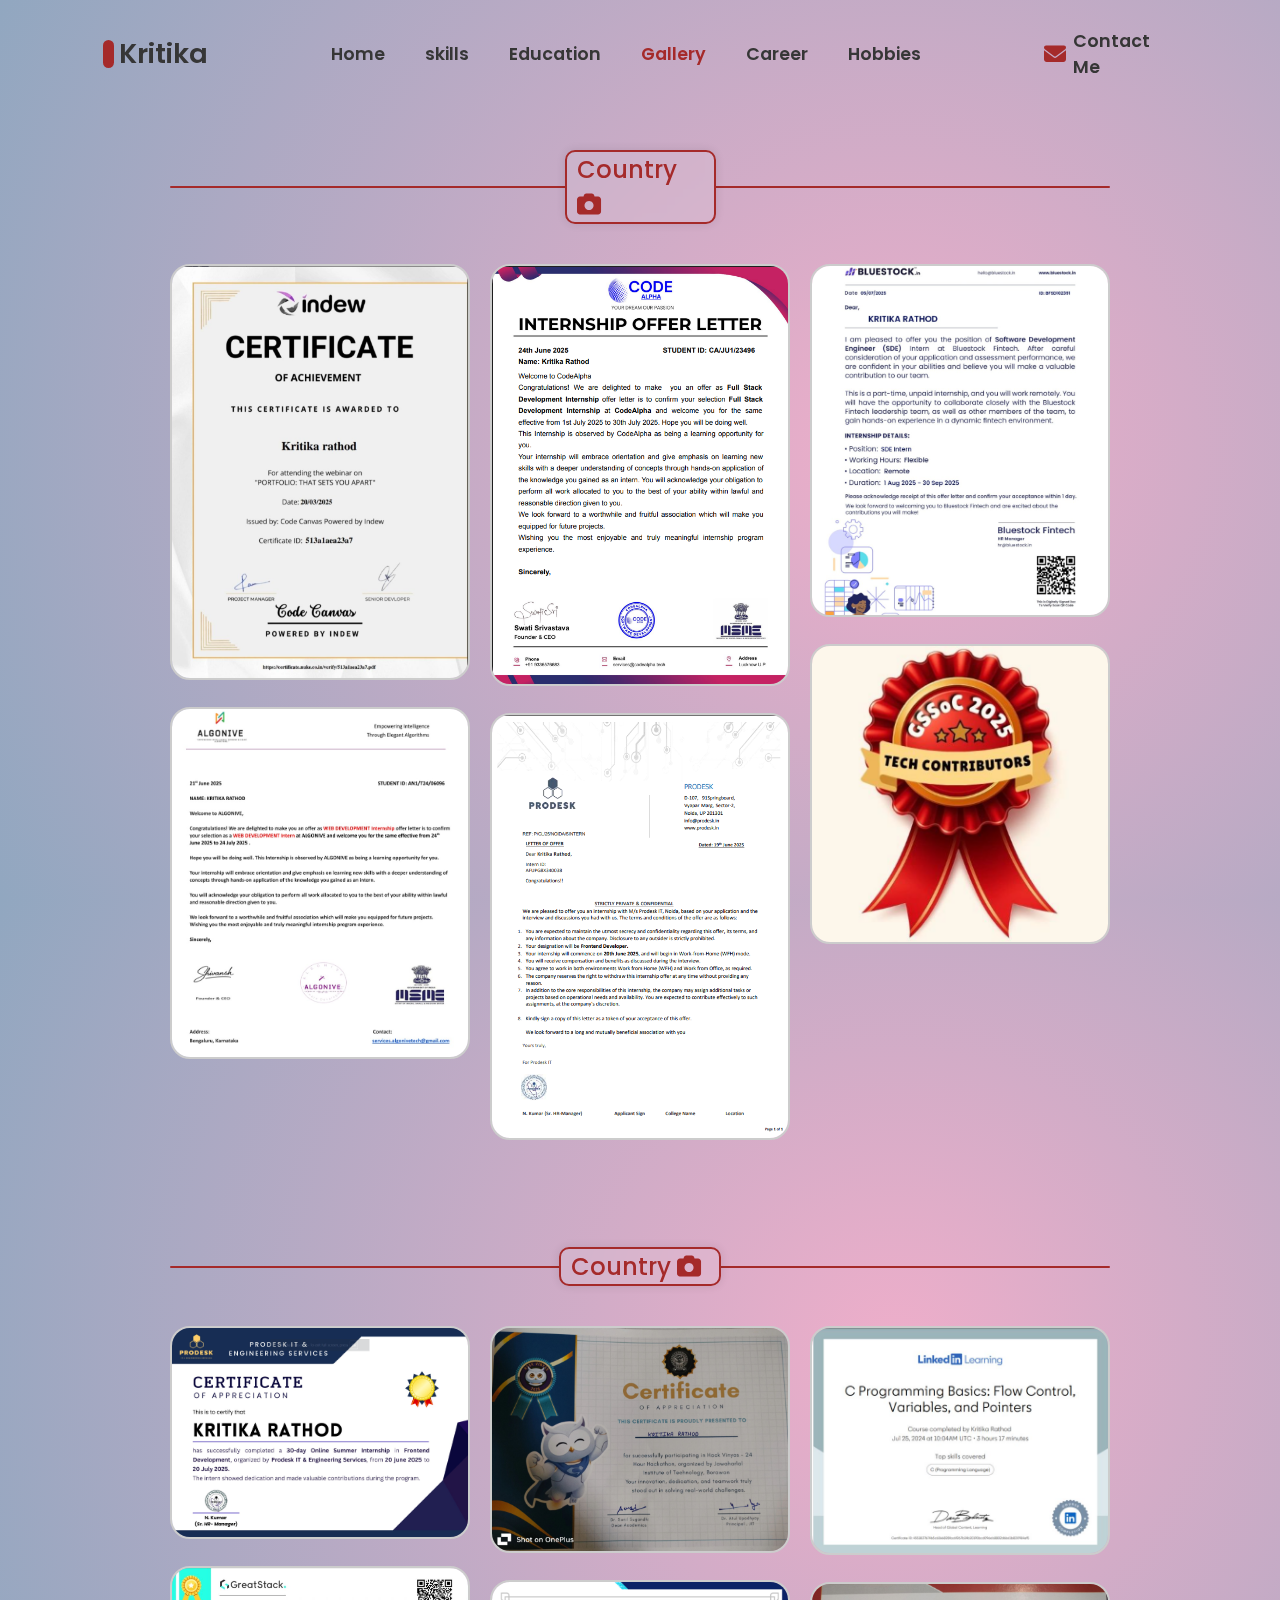
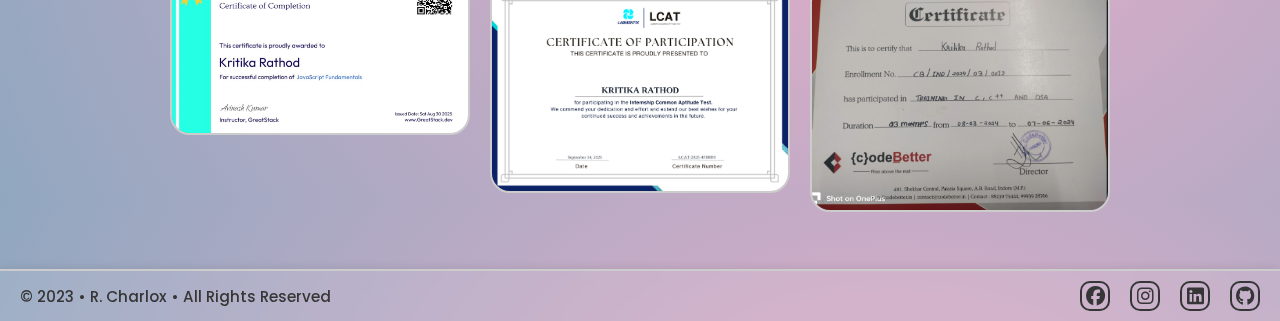
<file: Portfolio-Website-master/SRC/pages/gallery.html>
<!DOCTYPE html>
<html>

<head>
    <meta charset="utf-8">
    <meta name="viewport" content="width=device-width, initial-scale=1">
    <title>Gallery</title>
    <link rel="stylesheet" type="text/css" href="../style/style.css">
    <link rel="icon" href="/Assets/favicons/favicon.png" type="image/png" sizes="32x32">

    <link rel="stylesheet" href="https://cdnjs.cloudflare.com/ajax/libs/font-awesome/6.2.0/css/all.min.css">
    <link rel="stylesheet" href="https://unpkg.com/boxicons@latest/css/boxicons.min.css">
</head>

<body>


    <header class="header" id="header">
        <a href="../../index.html" class="logo"><span class="main-icon"></span><span>Kritika</span></a>

        <div class="navbar">
            <a href="../../index.html">Home</a>
            <a href="./skills.html">skills</a>
            <a href="./education.html">Education</a>
            <a href="./gallery.html" class="active">Gallery</a>
            <a href="./career.html">Career</a>
            <a href="./hobbies.html">Hobbies</a>
          
        </div>

        <div class="main">
            <a href="contact.html" class="user main-items"><i class="fas fa-envelope cm-icon"></i>Contact Me</a>
            <div class="main-items menu-icon-container" id="menu-icon-js">
                <div class="bx bx-menu" id="menu-icon"></div>
            </div>
        </div>
    </header>

    <div class="page">
    <main class="gallery-main">
        <div class="gallery-section">
            <div class="column nepal">
                <div class="header">
                    <div class="header-line"></div>
                    <div class="text">Country <i class="fa-solid fa-camera"></i></div>
                    <div class="header-line right"></div>
                </div>
                <div class="images">
                    <div class="first image-column">
                          <a href="../../Assets/gallery/Australia/3.png" data-lightbox="australia" data-title="Australia Image 3">
        <img src="../../Assets/gallery/Australia/3.png" alt="">
    </a>
   <a href="../../Assets/gallery/Australia/4.png" data-lightbox="australia" data-title="Australia Image 3">
        <img src="../../Assets/gallery/Australia/4.png" alt="">
    </a>
                    </div>
                    <div class="second image-column">
   <a href="../../Assets/gallery/Australia/5.png" data-lightbox="australia" data-title="Australia Image 3">
        <img src="../../Assets/gallery/Australia/5.png" alt="">
    </a>
       <a href="../../Assets/gallery/Australia/6.png" data-lightbox="australia" data-title="Australia Image 3">
        <img src="../../Assets/gallery/Australia/6.png" alt="">
    </a>
                    </div>
                    <div class="third image-column">
                         <a href="../../Assets/gallery/Australia/7.png" data-lightbox="australia" data-title="Australia Image 3">
        <img src="../../Assets/gallery/Australia/7.png" alt="">
    </a>
       <a href="../../Assets/gallery/Australia/8.png" data-lightbox="australia" data-title="Australia Image 3">
        <img src="../../Assets/gallery/Australia/8.png" alt="">
    </a>
                    </div>
                </div>
            </div>
            <div class="column australia">
                <div class="header">
                    <div class="header-line"></div>
                    <div class="text">Country <i class="fa-solid fa-camera"></i></div>
                    <div class="header-line right"></div>
                </div>
                <div class="images">
                    <div class="first image-column">
                         <a href="../../Assets/gallery/Australia/9.png" data-lightbox="australia" data-title="Australia Image 3">
        <img src="../../Assets/gallery/Australia/9.png" alt="">
    </a>
                         <a href="../../Assets/gallery/Australia/10.png" data-lightbox="australia" data-title="Australia Image 3">
        <img src="../../Assets/gallery/Australia/10.png" alt="">
    </a>
                    </div>
                    <div class="second image-column">
                          <a href="../../Assets/gallery/Australia/11.png" data-lightbox="australia" data-title="Australia Image 3">
        <img src="../../Assets/gallery/Australia/11.png" alt="">
    </a>
                          <a href="../../Assets/gallery/Australia/12.png" data-lightbox="australia" data-title="Australia Image 3">
        <img src="../../Assets/gallery/Australia/12.png" alt="">
    </a>
                    </div>
                    <div class="third image-column">
             <a href="../../Assets/gallery/Australia/one.png" data-lightbox="australia" data-title="Australia Image 3">
        <img src="../../Assets/gallery/Australia/one.png" alt="">
    </a>
              <a href="../../Assets/gallery/Australia/two.png" data-lightbox="australia" data-title="Australia Image 3">
        <img src="../../Assets/gallery/Australia/two.png" alt="">
    </a>
                    </div>
                </div>
            </div>
        </div>
    </main>
    <footer class="footer">
        <div class="left">
            &copy; 2023 • R. Charlox • All Rights Reserved
        </div>
         <div class="right">
                <div class="social"><a href="https://www.facebook.com/Kritika Rathod" target="_blank"><i
                            class="fa-brands fa-facebook"></i></a></div>
                <div class="social"><a href="https://www.instagram.com/sheis_kriti05" target="_blank"><i class="fa-brands fa-instagram"></i></a></div>
                <div class="social"><a href="https://www.linkedin.com/in/kritika-rathod-31561b28b?utm_source=share&utm_campaign=share_via&utm_content=profile&utm_medium=a" target="_blank"><i class="fa-brands fa-linkedin"></i></a></div>
                <div class="social"><a href="https://github.com/KritikaRathod" target="_blank"><i class="fa-brands fa-github"></i></a></div>
            </div>
    </footer>
</div>

    <div class="nav-touch-close" id="nav-tc-js"></div>

    <script type="text/javascript" src="../script/script.js"></script>

</body>

</html>
</file>
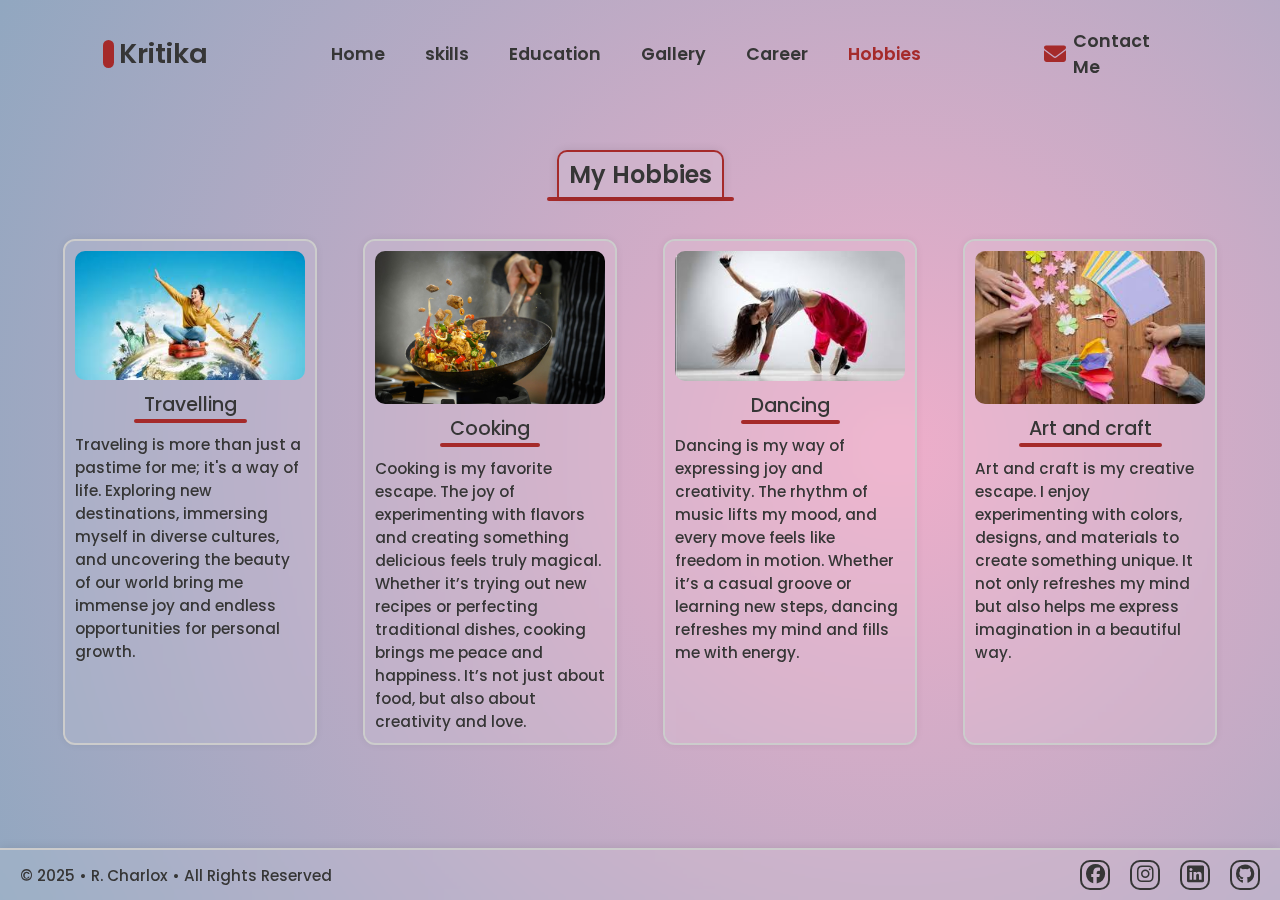
<file: Portfolio-Website-master/SRC/pages/hobbies.html>
<!DOCTYPE html>
<html>

<head>
    <meta charset="utf-8">
    <meta name="viewport" content="width=device-width, initial-scale=1">
    <title>Hobbies</title>
    <link rel="stylesheet" type="text/css" href="../style/style.css">
    <link rel="icon" href="/Assets/favicons/favicon.png" type="image/png" sizes="32x32">

    <link rel="stylesheet" href="https://cdnjs.cloudflare.com/ajax/libs/font-awesome/6.2.0/css/all.min.css">
    <link rel="stylesheet" href="https://unpkg.com/boxicons@latest/css/boxicons.min.css">
</head>

<body>


    <header class="header" id="header">
        <a href="../../index.html" class="logo"><span class="main-icon"></span><span>Kritika</span></a>

        <div class="navbar">
            <a href="../../index.html">Home</a>
            <a href="./skills.html">skills</a>
            <a href="./education.html">Education</a>
            <a href="./gallery.html">Gallery</a>
            <a href="./career.html">Career</a>
            <a href="./hobbies.html" class="active">Hobbies</a>
         
        </div>

        <div class="main">
            <a href="contact.html" class="user main-items"><i class="fas fa-envelope cm-icon"></i>Contact Me</a>
            <div class="main-items menu-icon-container" id="menu-icon-js">
                <div class="bx bx-menu" id="menu-icon"></div>
            </div>
        </div>
    </header>

    <div class="page">
    <main class="hobbies-main">
        <div class="hobbies-section">
            <div class="hobbies-header">
                <div class="header-text">My Hobbies</div>
                <div class="header-line"></div>
            </div>
            <div class="section">
                <div class="row first">
                    <div class="hobbies 1">
                        <div class="image">
                            <img src="../../Assets/hobbies/13.jpg" alt="">
                        </div>
                        <div class="header">
                            <div class="header-text">Travelling</div>
                            <div class="header-line"></div>
                        </div>
                        <div class="text">
                            Traveling is more than just a pastime for me; it's a way of life. Exploring new
                            destinations,
                            immersing myself in diverse cultures, and uncovering the beauty of our world bring me
                            immense
                            joy
                            and endless opportunities for personal growth.
                        </div>
                    </div>
                    <div class="hobbies 2">
                        <div class="image">
                            <img src="../../Assets/hobbies/14.jpg" alt="">
                        </div>
                        <div class="header">
                            <div class="header-text">Cooking</div>
                            <div class="header-line"></div>
                        </div>
                        <div class="text">
                           Cooking is my favorite escape. The joy of experimenting with flavors and creating something delicious feels truly magical. Whether it’s trying out new recipes or perfecting traditional dishes, cooking brings me peace and happiness. It’s not just about food, but also about creativity and love.
                        </div>
                    </div>
                </div>
                <div class="row second">
                    <div class="hobbies 3">
                        <div class="image">
                            <img src="../../Assets/hobbies/15.jpg" alt="">
                        </div>
                        <div class="header">
                            <div class="header-text">Dancing</div>
                            <div class="header-line"></div>
                        </div>
                        <div class="text">
                           Dancing is my way of expressing joy and creativity. The rhythm of music lifts my mood, and every move feels like freedom in motion. Whether it’s a casual groove or learning new steps, dancing refreshes my mind and fills me with energy.
                        </div>
                    </div>
                    <div class="hobbies 4">
                        <div class="image">
                            <img src="../../Assets/hobbies/16.jpg" alt="">
                        </div>
                        <div class="header">
                            <div class="header-text"> Art and craft</div>
                            <div class="header-line"></div>
                        </div>
                        <div class="text">
                            Art and craft is my creative escape. I enjoy experimenting with colors, designs, and materials to create something unique. It not only refreshes my mind but also helps me express imagination in a beautiful way.
                        </div>
                    </div>
                </div>
            </div>
        </div>
    </main>
    <footer class="footer">
        <div class="left">
            &copy; 2025 • R. Charlox • All Rights Reserved
        </div>
                   <div class="right">
                <div class="social"><a href="https://www.facebook.com/Kritika Rathod" target="_blank"><i
                            class="fa-brands fa-facebook"></i></a></div>
                <div class="social"><a href="https://www.instagram.com/sheis_kriti05" target="_blank"><i class="fa-brands fa-instagram"></i></a></div>
                <div class="social"><a href="https://www.linkedin.com/in/kritika-rathod-31561b28b?utm_source=share&utm_campaign=share_via&utm_content=profile&utm_medium=a" target="_blank"><i class="fa-brands fa-linkedin"></i></a></div>
                <div class="social"><a href="https://github.com/KritikaRathod" target="_blank"><i class="fa-brands fa-github"></i></a></div>
            </div>
    </footer>
</div>





    <div class="nav-touch-close" id="nav-tc-js"></div>

    <script type="text/javascript" src="../script/script.js"></script>

</body>

</html>
</file>
<file: Portfolio-Website-master/SRC/style/style.css>
@import url('https://fonts.googleapis.com/css2?family=Poppins:wght@300;400;500;600;700&display=swap');

* {
	padding: 0;
	margin: 0;
	box-sizing: border-box;
	font-family: 'Poppins', sans-serif;
	text-decoration: none;
	list-style: none;
}

img {
	
}

:root {
	/* --bg-color: radial-gradient(circle at 60% 50%, rgba(238,174,202,1) 0%, rgb(127, 172, 224) 100%); */
	--bg-color: radial-gradient(circle at 70% 50%, rgba(238, 174, 202, 1) 0%, rgb(145, 167, 192) 100%);
	--text-color: #363636;
	--main-color: brown;
	/* --main-color: hsl(250, 52%, 36%); */
}

body {
	min-height: 100vh;
	/* position: relative;
	top: 150px; */
	background: var(--bg-color);
	color: var(--text-color);
}

header {
	position: fixed;
	/* position: relative; */
	width: 100%;
	top: 0;
	right: 0;
	z-index: 117;
	display: flex;
	align-items: center;
	/* justify-content: space-between; */
	justify-content: space-evenly;
	background: transparent;
	/* padding: 28px 12%; */
	padding: 28px 0px;
	transition: all .50s ease;
	/* backdrop-filter: blur(4px); */
}
header.scrolled {
	backdrop-filter: blur(4px);
}
.logo {
	display: flex;
	align-items: center;
	/* margin-right: 25px; */
}

.logo .main-icon {
	width: 0.7rem;
	height: 1.7rem;
	margin-right: 5px;
	background-color: var(--main-color);
	border-radius: 50px;
}

.logo span {
	color: var(--text-color);
	font-size: 1.7rem;
	font-weight: 600;
}

.navbar {
	display: flex;
}

.navbar a {
	position: relative;
	color: var(--text-color);
	font-size: 1.1rem;
	font-weight: 600;
	padding: 5px 0;
	margin: 0px 20px;
	transition: all .50s ease;
	display: flex;
	justify-content: center;
}

.navbar a::before {
	content: "";
	position: absolute;
	top: 0;
	width: 0px;
	height: 2px;
	border-radius: 10px;
	background-color: var(--text-color);
	transition: all 0.3s ease;
	opacity: 0;
}

.navbar a:hover::before {
	width: 100%;
	opacity: 1;
}

.navbar a:hover {
	color: var(--main-color);
	transform: scale(1.1);
}

.header .navbar a.active,
.header .main a.active {
	color: var(--main-color);
}


.header .main {
	display: flex;
	align-items: center;
	/* border: 2px solid; */
	/* margin-left: 25px; */
}

.header .main a {
	width: 132.4417px;
	/* width: fit-content; */
	justify-content: right;
	color: var(--text-color);
	font-size: 1.1rem;
	font-weight: 600;
	transition: all .50s ease;
}

.header .main .user .cm-icon {
	font-size: 22px;
}

.user {
	display: flex;
	align-items: center;
}

.user i {
	color: var(--main-color);
	font-size: 28px;
	margin-right: 7px;
}

.main a:hover {
	color: var(--main-color);
}

#menu-icon {
	font-size: 35px;
	color: var(--text-color);
	cursor: pointer;
	z-index: 114;
	display: none;
}

.about {
	/* position: relative;
	top: 150px; */
	width: 100%;
	padding-top: 150px;
	/* margin-top: 150px; */
	/* height: 100vh; */
	min-width: 250px;
	display: flex;
	justify-content: center;
	align-items: center;
}

.about-content {
	max-width: 1000px;
	padding: 0px 20px;
	display: flex;
	justify-content: center;
	align-items: center;
	flex-direction: row;
}

.column.left {
	text-align: left;
	/* padding-left: 20px; */
	max-width: 70%;
}

.column.right {
	order: 1;
	width: fit-content;
	display: flex;
	align-items: center;
	justify-content: left;
}


.column.right img {
	max-width: 250px;
	margin-left: 50px;
	border-radius: 20px 100px 20px 20px;
	box-shadow: 0 0 10px rgba(0, 0, 0, 0.2);

}

.about .text {
	font-size: 2rem;
	font-weight: bold;
	color: var(--text-color);
}

.about .iAm {
	color: #4e54c8;
}

.about p {
	font-size: 1.2rem;
	font-weight: 500;
	margin-top: 20px;
	color: var(--text-color);
}

.about .buttons {
	margin-top: 20px;
	display: flex;
	column-gap: 20px;
}

.about a {
	display: inline-block;
	/* margin-top: 20px; */
	padding: 10px 20px;
	background-color: var(--main-color);
	color: #fff;
	text-decoration: none;
	border-radius: 5px;
	font-size: 1rem;
	font-weight: 500;
	transition: 0.3s;
}

.about a:hover {
	background-color: #4e54c8;
}

.about .cm-button {
	color: var(--text-color);
	/* font-weight: 600; */
	background-color: transparent;
	outline: 2px solid var(--main-color);
}

.about .cm-button:hover {
	/* font-weight: 500; */
	color: white;
	outline: none;
}

.nav-touch-close {
	position: fixed;
	display: none;
	top: 0;
	width: 100%;
	height: 100%;
	background: rgba(255, 255, 255, 0.1);
	backdrop-filter: blur(4px);
	cursor: pointer;
	z-index: 100;
}

.nav-touch-close-open {
	display: block;
}

.nav-LR-TC {
	background: transparent;
	backdrop-filter: none;
}

@media (max-width: 1200px) {
	header {
		padding: 14px 2%;
		transition: .2s;
		justify-content: space-between;
	}

	.navbar a {
		padding: 5px 0;
		margin: 0px 20px;
	}
}

@media (max-width: 850px) {
	/* .about {
		display: inline;
	} */

	.about-content {
		/* position: relative; */
		display: block;
		padding: 0px;
		/* top: 100px; */
		max-width: 100%;
		height: 100%;
	}

	.about-content .column.left {
		max-width: 100%;
		margin-left: 20px;
		margin-right: 20px;
		padding: 0px;
		text-align: center;
	}


	.about-content .column.left .text {
		margin-top: 20px;
		font-size: 1.8rem;
	}

	.about-content .column.left p {
		margin: 0px;
		font-size: 1.1rem;
		margin-top: 10px;
	}

	.about .about-content .buttons {
		display: block;
		margin: 0px;
	}

	.about-content .column.left a {
		margin: 0px;
		margin-top: 20px;
		margin-right: 10px;
		margin-left: 10px;

	}

	.about-content .column.right {
		width: 100%;
		display: flex;
		justify-content: center;
		align-items: center;
	}

	.about-content .column.right img {
		margin: 0px;
	}
}

@media (max-width: 1100px) {
	.main .main-items {
		margin-right: 12px;
	}

	.main .menu-icon-container {
		position: relative;
		margin-right: 5px;
		width: 30px;
		height: 30px;
		border-radius: 5px;
		/* background: grey; */
		border: 2px solid #ccc;
		box-shadow: 0 0 10px rgba(0, 0, 0, 0.1);
		background: rgba(255, 255, 255, 0.1);
		backdrop-filter: blur(4px);
		cursor: pointer;
		display: flex;
		justify-content: center;
		align-items: center;
		z-index: 113;
	}

	.header .main a {
		width: 132.6px;
	}

	#menu-icon {
		display: block;
	}

	.navbar {
		position: absolute;
		top: 100%;
		right: -100%;
		width: auto;
		height: auto;
		/* background: grey; */
		border: 2px solid #ccc;
		box-shadow: 0 0 10px rgba(0, 0, 0, 0.1);
		background: rgba(255, 255, 255, 0.1);
		backdrop-filter: blur(4px);
		display: flex;
		flex-direction: column;
		justify-content: flex-start;
		align-items: center;
		border-radius: 10px;
		transition: all .50s ease;
	}

	.navbar a {
		display: block;
		margin: 12px 0;
		padding: 0px 25px;
		transition: all .50s ease;
	}

	.navbar a:before,
	.navbar a:after {
		display: none;
	}

	.navbar a:hover {
		color: var(--text-color);
		transform: translateY(5px);
	}

	/* .navbar a.active {
		color: var(--text-color);
	} */

	.navbar.open {
		right: 2%;
	}

}


.contact-main {
	width: 100%;
	/* height: 100vh; */
	padding-top: 150px;
	display: flex;
	align-items: center;
	justify-content: center;
}

.contact-main .contact-full {
	min-width: 570px;
	padding: 20px;
	padding-top: 0px;
	display: flex;
	align-items: center;
	justify-content: center;
}

.contact-main .mobile-show {
	position: absolute;
	visibility: hidden;
}

.contact-main .contact-section {
	width: 400px;
	min-width: 320px;
	color: var(--text-color);
	height: 400px;
	padding: 20px;
	position: relative;
	display: flex;
	flex-direction: column;
	justify-content: space-around;
	/* top: 40px; */
	border-top: 2px solid #ccc;
	border-bottom: 2px solid #ccc;
	border-left: 2px solid #ccc;
	border-radius: 10px 0px 0px 10px;
	box-shadow: 0 0 10px rgba(0, 0, 0, 0.1);
	background: rgba(255, 255, 255, 0.1);
	backdrop-filter: blur(4px);
}

.contact-main .contact-section .cs-item {
	display: flex;
	align-items: center;
}

.contact-main .contact-section .text {
	width: 200px;
	display: flex;
	flex-direction: column;
}

.contact-main .contact-section .icon {
	width: 70px;
	/* min-width: 70px; */
	height: 70px;
	border: 2.5px solid var(--main-color);
	border-radius: 100px;
	color: var(--main-color);
	font-size: 35px;
	display: flex;
	align-items: center;
	justify-content: center;
}

.contact-main .contact-section .placeHolder {
	width: fit-content;
	height: fit-content;
	display: flex;
	align-items: center;
	padding-left: 10px;
	font-size: 1.1rem;
	font-weight: 600;
	color: var(--main-color);
	/* background: lightcoral; */
}

.contact-main .contact-section .info {
	width: fit-content;
	height: fit-content;
	padding-left: 10px;
	/* font-size: large; */
	font-weight: 500;
	/* background: lightgoldenrodyellow; */
}


.contact-main .contact-form {
	width: 400px;
	min-width: 250px;
	position: relative;
	/* top: 40px; */
	text-align: center;
	padding: 20px;
	border: 2px solid #ccc;
	border-radius: 10px;
	color: var(--main-color);
	box-shadow: 0 0 10px rgba(0, 0, 0, 0.1);
	background: rgba(255, 255, 255, 0.1);
	backdrop-filter: blur(4px);
}

.contact-main .contact-section.csa-cs {
	border-right: 2px solid #ccc;
	border-radius: 10px;
}

.contact-main .contact-form.csa-cf {
	border-left: none;
	border-radius: 0px 10px 10px 0px;

}

.contact-main .contact-section .cs-top {
	width: 100%;
	padding-right: 15px;
	display: flex;
	flex-direction: column;
	/* justify-content: center; */
	align-items: center;
}

.contact-main .contact-section h1,
.contact-main .contact-form h1 {
	font-size: 1.5em;
	color: var(--text-color);
}

.contact-main .contact-section .border-line,
.contact-main .contact-form .border-line {
	width: 100%;
	height: 2px;
	background-color: var(--main-color);
}

.contact-main .contact-section .border-line {
	margin-bottom: 25px;
}

.contact-main .contact-form .contact-submit-after {
	/* height: 350px; */
	/* margin-top: 10px; */
	padding: 30px 0px 10px 0px;
	/* display: flex; */
	display: none;
	justify-content: center;
	align-items: center;
}

.contact-main .contact-form .form-section.hide {
	display: none;
}

.contact-main .contact-form .contact-submit-after.show {
	display: flex;
}

.contact-main .contact-form .contact-submit-after .box {
	/* background-color:cornsilk; */
	width: 335px;
	padding: 20px;
	border-radius: 10px;
	display: flex;
	flex-direction: column;
	justify-content: center;
	align-items: center;
	border: 2px solid #ccc;
	box-shadow: 0 0 10px rgba(0, 0, 0, 0.1);
	background: rgba(255, 255, 255, 0.1);
	backdrop-filter: blur(4px);

}

.contact-main .contact-form .contact-submit-after .csa-icon {
	font-size: 5rem;
	color: lightseagreen;
	margin-bottom: 20px;
}

.contact-main .contact-form .contact-submit-after .csa-text {
	font-size: 1.2rem;
	color: var(--text-color);
	font-weight: 500;
	margin-bottom: 10px;
}

.contact-main .contact-form .contact-submit-after .csa-ok {
	width: fit-content;
	color: white;
	font-size: 1.1rem;
	font-weight: 500;
	padding: 2px 8px;
	border-radius: 5px;
	cursor: pointer;
	background-color: var(--main-color);
	transition: 0.3s;
}

.contact-main .contact-form .contact-submit-after .csa-ok:hover {
	background-color: #4e54c8;
}

.contact-main .contact-form .name-section {
	margin-top: 25px;
}

.contact-main label {
	display: block;
	margin-bottom: 10px;
	color: var(--text-color);
	font-weight: 600;
}

.contact-main input[type="text"],
.contact-main input[type="email"],
.contact-main textarea {
	width: 100%;
	padding: 10px;
	margin-bottom: 20px;
	border: 1px solid #ccc;
	border-radius: 5px;
	font-size: 16px;
	outline: none;
}


.contact-main textarea {
	resize: none;
	margin-bottom: 0px;
}

.contact-main .contact-form .email-error,
.contact-main .contact-form .error {
	/* background-color: gray; */
	width: fit-content;
	display: none;
	justify-content: center;
	align-items: center;
	font-size: 1.1rem;
	border: 2px solid var(--main-color);
	border-radius: 5px;
	padding: 5px;
	margin: 10px auto 0px auto;
}

.contact-main .contact-form .error-show {
	display: flex;
}

.contact-main .contact-form .error-icon {
	font-size: 1.4rem;
	margin-right: 5px;
}


.contact-main button[type="submit"] {
	background-color: var(--main-color);
	color: white;
	padding: 10px 20px;
	border: none;
	border-radius: 5px;
	margin-top: 20px;
	font-size: 1rem;
	font-weight: 500;
	cursor: pointer;
	transition: 0.3s;
}

.contact-main button[type="submit"]:hover {
	background-color: #4e54c8;
}

.contact-main .contact-form .contact-button .line {
	display: inline-block;
	width: 15px;
	height: 15px;
	border-radius: 15px;
	background-color: var(--main-color);
}

.contact-main .contact-form .contact-button.loading {
	height: 55px;
	width: 97.7px;
	background-color: gray;
}

.contact-main .contact-form .contact-load {
	display: none;
}

.contact-main .contact-form .contact-load.show {
	display: block;
}

.contact-main .contact-form .contact-button .submit-text.hide {
	display: none;
}

.contact-main .contact-form .contact-load .line:nth-last-child(1) {
	animation: loadingA 1.5s 1s infinite;
}

.contact-main .contact-form .contact-load .line:nth-last-child(2) {
	animation: loadingA 1.5s 0.5s infinite;
}

.contact-main .contact-form .contact-load .line:nth-last-child(3) {
	animation: loadingA 1.5s 0s infinite;
}

@keyframes loadingA {
	0% {
		height: 15px;
	}

	50% {
		height: 35px;
	}

	100% {
		height: 15px;
	}
}

@media (max-width: 610px) {

	.contact-main {
		display: block;
	}

	.contact-main .contact-full {
		min-width: fit-content;
		display: block;
		padding: 0px;
		/* margin-left: auto;
		margin-right: auto; */
		/* position: relative;
		top: 100px; */
	}

	.contact-main .mobile-show {
		position: relative;
		visibility: visible;
	}

	.contact-main .contact-full .contact-section {
		width: 85%;
		min-width: 300px;
		height: fit-content;
		padding: 20px 0px 25px 15px;
		margin-right: auto;
		margin-left: auto;
		border-right: 2px solid #ccc;
		border-radius: 10px;
	}

	.contact-main .contact-section .cs-item {
		margin-bottom: 35px;
	}

	.contact-main .contact-section .cs-item.address {
		margin-bottom: 0px;
	}

	.contact-main .contact-section .icon {
		width: 50px;
		height: 50px;
		font-size: 25px;
	}

	.contact-main .contact-full .contact-form {
		margin-top: 25px;
		width: 85%;
		min-width: 300px;
		border-left: 2px solid #ccc;
		margin-right: auto;
		margin-left: auto;
		border-radius: 10px;
	}

	.contact-main .contact-form .contact-submit-after .box {
		width: auto;
	}


	.contact-main .contact-form .border-line {
		height: 2px;
	}

}

.skills-main {
	width: 100%;
	/* height: fit-content; */
	padding-top: 95px;
	display: flex;
	justify-content: center;
	align-items: center;
}

.skills-main .skills-section {
	width: 1000px;
	/* margin-bottom: -40px; */
}

.skills-main .skills-section .header {
	display: flex;
	flex-direction: column;
	justify-content: center;
	align-items: center;
	margin-bottom: 40px;
}

.skills-main .skills-section .header .text {
	font-size: 1.5rem;
	font-weight: 600;
}

.skills-main .skills-section .header .border-line {
	width: 140px;
	height: 4px;
	border-radius: 100px;
	background-color: var(--main-color);
}

.skills-main .skills-section .skills {
	display: flex;
	flex-direction: row;
	justify-content: space-around;
	flex-wrap: wrap;
	row-gap: 50px;
}

.skills-main .skills-section .skills .skills-group-row {
	/* width: 40%; */
	width: 400px;
	/* min-width: 300px; */
	border: 2px solid #ccc;
	border-radius: 10px;
	margin-left: 20px;
	margin-right: 20px;
	padding: 20px 10px 10px 10px;
	box-shadow: 0 0 10px rgba(0, 0, 0, 0.1);
	background: rgba(255, 255, 255, 0.1);
	backdrop-filter: blur(4px);
}

@media (max-width: 700px) {
	.skills-main .skills-section .skills .skills-group-row {
		width: 85%;
		min-width: 250px;
	}
}

.skills-main .skills-section .skills .skills-group-row .skills-group-header {
	width: fit-content;
	font-size: 1.35rem;
	font-weight: 600;
	color: var(--text-color);
	/* margin-top: 20px; */
	margin-left: auto;
	margin-right: auto;
}

.skills-main .skills-section .skills-group-row .border-line {
	width: 100%;
	height: 4px;
	border-radius: 100px;
	background-color: var(--main-color);
	margin-top: 5px;
	margin-bottom: 25px;
}

.skills-main .skills-section .skills-group-row .skill {
	/* width: 100%; */
	/* height: 100px; */
	margin-bottom: 25px;
	display: flex;
	flex-direction: row;
}

.skills-main .skills-section .skills-group-row .skill-block {
	width: 100%;
	padding-left: 10px;
}

.skills-main .skills-section .skills-group-row .icon {
	display: flex;
	justify-content: center;
	align-items: center;
}

.skills-main .skills-section .skills-group-row .icon-img {
	width: 55px;
	aspect-ratio: 1;
	display: flex;
	justify-content: center;
	align-items: center;
	font-size: 30px;
	color: var(--text-color);
	border: 3px solid var(--main-color);
	border-radius: 25%;
}

.skills-main .skills-section .skills-group-row .progress-block {
	width: fit-content;
	height: fit-content;
	padding: 0px 5px;
	border-radius: 50px;
	margin-top: 5px;
	margin-left: 50%;
	transform: translate(-20px, 0px);
	background-color: var(--main-color);
	color: white;
	font-size: 0.8em;
}

.skills-main .skills-section .skills-group-row .progress-bar {
	width: 100%;
	height: 7px;
	margin-top: 5px;
	background: gray;
	border-radius: 20px;
}

.skills-main .skills-section .skills-group-row .progress-per {
	width: 50%;
	height: 7px;
	border-radius: 20px;
	background-color: var(--main-color);
}

.skills-main .skills-section .skills-group-row .block-header {
	color: var(--text-color);
	/* font-size: 1.05rem; */
	font-weight: 600;
}

.skills-main .skills-section .skills-group-row .block-section {
	font-size: 0.85rem;
	font-weight: 600;
}

.skills-main .skills-section .skills-group-row .html .progress-block {
	margin-left: 70%;
}

.skills-main .skills-section .skills-group-row .html .progress-per {
	width: 70%;
}

.skills-main .skills-section .skills-group-row .css .progress-block {
	margin-left: 60%;
}

.skills-main .skills-section .skills-group-row .css .progress-per {
	width: 60%;
}

.skills-main .skills-section .skills-group-row .js .progress-block {
	margin-left: 50%;
}

.skills-main .skills-section .skills-group-row .js .progress-per {
	width: 50%;
}

.skills-main .skills-section .skills-group-row .python .progress-block {
	margin-left: 55%;
}

.skills-main .skills-section .skills-group-row .python .progress-per {
	width: 55%;
}

.skills-main .skills-section .skills-group-row .communication .progress-block {
	margin-left: 85%;
}

.skills-main .skills-section .skills-group-row .communication .progress-per {
	width: 85%;
}

.skills-main .skills-section .skills-group-row .team-work .progress-block {
	margin-left: 70%;
}

.skills-main .skills-section .skills-group-row .team-work .progress-per {
	width: 70%;
}

.skills-main .skills-section .skills-group-row .management .progress-block {
	margin-left: 65%;
}

.skills-main .skills-section .skills-group-row .management .progress-per {
	width: 65%;
}

.skills-main .skills-section .skills-group-row .creativity .progress-block {
	margin-left: 80%;
}

.skills-main .skills-section .skills-group-row .creativity .progress-per {
	width: 80%;
}

.education-main {
	padding-top: 150px;
	width: 100%;
	display: flex;
	justify-content: center;
	flex-direction: row;
	/* align-items: center; */
}

.education-main .education-section {
	/* position: relative; */
	/* top: 150px; */
	width: fit-content;
	min-width: 770px;
	max-width: 800px;
	display: flex;
	flex-direction: column;
	align-items: center;
	row-gap: 50px;
	/* margin-left: auto;
	margin-right: auto; */
	box-sizing: content-box;
	padding-left: 20px;
	padding-right: 20px;
}

.education-main .education-section .study {
	/* height: 190px; */
	display: flex;
	flex-direction: row;
	/* margin-bottom: 50px; */
	/* justify-content: space-between; */
}

.education-main .education-section .study .image {
	display: flex;
	justify-content: center;
}

.education-main .education-section .study .image img {
	width: 300px;
	/* height: 180px; */
	aspect-ratio: 300/180;
	/* min-width: 200px; */
	border-radius: 10px;
	border: 2px solid var(--main-color);
}

.education-main .education-section .study .line {
	min-width: 2.5px;
	height: 180px;
	margin-top: auto;
	margin-bottom: auto;
	border-radius: 10px;
	margin-left: 20px;
	margin-right: 20px;
	background-color: var(--main-color);
}

.education-main .education-section .study.second .image {
	order: 2;
}

.education-main .education-section .study.second .line {
	order: 1;
}

.education-main .education-section .study.second .texts {
	order: 0;
}

@media (max-width: 850px) {
	.education-main .education-section .study {
		flex-direction: column;
		border: 2px solid #ccc;
		border-radius: 20px;
		padding: 10px;
		box-shadow: 0 0 10px rgba(0, 0, 0, 0.1);
		background: rgba(255, 255, 255, 0.1);
		backdrop-filter: blur(4px);
	}

	.education-main .education-section {
		min-width: 250px;
		width: 85%;
	}

	.education-main .education-section .study .image img {
		width: 85%;
		min-width: 250px;
	}

	.education-main .education-section .study .line {
		width: 100%;
		height: 4px;
		margin: 0px;
		margin-top: 20px;
		margin-bottom: 5px;
	}

	.education-main .education-section .study .texts {
		display: flex;
		flex-direction: column;
		justify-content: center;
		align-items: center;
	}

	.education-main .education-section .study.second .image {
		order: 2;
	}

	.education-main .education-section .study.second .line {
		order: 3;
	}

	.education-main .education-section .study.second .texts {
		order: 4;
	}

	.education-main .education-section .study .texts .header {
		text-align: center;
	}

	.education-main .education-section .study .texts .name {
		text-align: center;
	}

	.education-main .education-section .study .texts .year {
		text-align: center;
	}

	.education-main .education-section .study .texts .text {
		text-align: center;
	}
}

.education-main .education-section .study .texts .header {
	font-size: 1.4rem;
	font-weight: 600;
	color: var(--main-color);
}

.education-main .education-section .study .texts .name {
	font-size: 1.2rem;
	font-weight: 500;
	color: var(--text-color);
	margin-top: 5px;
}

.education-main .education-section .study .texts .year {
	font-weight: 600;
	color: var(--text-color);
}

.education-main .education-section .study .texts .text {
	font-weight: 500;
	color: var(--text-color);
	/* text-align: justify; */
	margin-top: 10px;
}

.gallery-main {
	margin-top: 150px;
	display: flex;
	justify-content: center;
	/* margin-bottom: 150px; */
}

.gallery-main .gallery-section .column {
	display: flex;
	flex-direction: column;
	padding: 0px 20px;
	/* border: 2px solid red; */
	/* column-gap: 20px; */
}

.gallery-main .gallery-section .column .header {
	width: 100%;
	font-size: 1.5rem;
	font-weight: 500;
	display: flex;
	flex-direction: row;
	align-items: center;
	justify-content: center;
	margin-bottom: 40px;
}

.gallery-main .gallery-section .column .header .text {
	min-width: 151px;
	color: var(--main-color);
	border: 2px solid var(--main-color);
	border-radius: 10px;
	/* border-radius: 10px 10px 0px 0px; */
	/* border-bottom: 0px; */
	padding: 0px 10px;
	box-shadow: 0 0 10px rgba(0, 0, 0, 0.1);
	background: rgba(255, 255, 255, 0.1);
	backdrop-filter: blur(4px);
}

.gallery-main .gallery-section .column.australia .header .text {
	min-width: 162.3px;
}

.gallery-main .gallery-section .column .header .header-line {
	/* order: 1; */
	width: 100%;
	height: 2px;
	border-radius: 20px 0px 0px 20px;
	/* border-radius: 20px; */
	background-color: var(--main-color);
}

.gallery-main .gallery-section .column .header .header-line.right {
	border-radius: 0px 20px 20px 0px;
}

.gallery-main .gallery-section .column .images {
	display: flex;
	justify-content: center;
	flex-direction: row;
	flex-wrap: wrap;
	row-gap: 20px;
	column-gap: 20px;
}
.gallery-main .gallery-section .column .images .image-column{
	display: flex;
	align-items: center;
}
.gallery-main .gallery-section .column.australia {
	margin-top: 100px;
}

.gallery-main .gallery-section .column img {
	width: 300px;
	min-width: 250px;
	/* width: 100%; */
	border: 2px solid #ccc;
	border-radius: 20px;
}
@media (max-width: 500px) {
	.gallery-main .gallery-section .column img {
		width: 80%;
	}
}
.gallery-main .gallery-section .column .image-column {
	display: flex;
	flex-direction: column;
	row-gap: 20px;
}

.career-main {
	width: 100%;
	/* margin-top: 150px; */
	padding-top: 150px;
	display: flex;
	justify-content: center;
	align-items: center;
}

.career-main .career-section {
	/* width: 70%; */
	/* min-width: 650px; */
	max-width: 1000px;
	/* padding: 100px; */
	padding: 0px 20px;
}

.career-main .career-section .career-header {
	width: fit-content;
	margin-left: auto;
	margin-right: auto;
}

.career-main .career-section .career-header .text {
	font-size: 1.4rem;
	font-weight: 600;
	padding: 5px 10px;
	margin-left: 10px;
	margin-right: 10px;
	border: 2px solid var(--main-color);
	border-bottom: 0px;
	border-radius: 10px 10px 0px 0px;
	box-shadow: 0 0 10px rgba(0, 0, 0, 0.1);
	background: rgba(255, 255, 255, 0.1);
	backdrop-filter: blur(4px);
	/* color: var(--main-color); */
}

.career-main .career-section .header-line {
	width: 100%;
	height: 4px;
	background-color: var(--main-color);
	border-radius: 20px;
	/* margin-top: 5px; */
}

.career-main .career-section .professional-summary .texts {
	margin-top: 20px;
	font-size: 1.05rem;
	font-weight: 500;
	text-align: justify;
}

.career-main .career-section .career-goals {
	margin-top: 50px;
}

.career-main .career-section .career-goals .goals {
	margin-top: 25px;
	display: flex;
	justify-content: space-evenly;
	flex-direction: row;
	flex-wrap: wrap;
	row-gap: 40px;
	column-gap: 20px;
}

.career-main .career-section .career-goals .goals-row {
	width: 100%;
	max-width: 380px;
	min-width: 250px;
	box-sizing: content-box;
	display: flex;
	flex-direction: column;
	align-items: center;
}
.career-main .career-section .career-goals .goals-row .goals-header {
	width: fit-content;
	display: flex;
	align-items: center;
	flex-direction: column;
}

.career-main .career-section .career-goals .goals-row .header-line {
	width: 100%;
	height: 4px;
	border-radius: 20px;
	background-color: var(--main-color);
}

.career-main .career-section .career-goals .goals-row .goals-header .text {
	font-size: 1.2rem;
	font-weight: 600;
	margin-left: 10px;
	margin-right: 10px;
	/* color: var(--main-color); */
}

.career-main .career-section .career-goals .goals-row .texts {
	margin-top: 20px;
	display: flex;
	flex-direction: column;
	row-gap: 10px;
}

.career-main .career-section .career-goals .goals-row .text-row {
	min-height: 62.8px;
	font-size: 1.05rem;
	font-weight: 500;
	padding-top: 5px;
	padding-bottom: 5px;
	padding-left: 10px;
	padding-right: 10px;
	border: 2px solid #ccc;
	border-radius: 10px;
	box-shadow: 0 0 10px rgba(0, 0, 0, 0.1);
	background: rgba(255, 255, 255, 0.1);
	backdrop-filter: blur(4px);
	display: flex;
	align-items: center;
	/* justify-content: center; */
}

.career-main .career-section .career-goals .goals-row .text-row .tr-icon {
	margin-right: 10px;
	min-width: 16.8px;
	min-height: 16.8px;
	border-radius: 50%;
	background-color: var(--text-color);
}

.hobbies-main {
	width: 100%;
	padding-top: 150px;
	display: flex;
	justify-content: center;
	align-items: center;
}

.hobbies-main .hobbies-section {
	/* width: 100%; */
	display: flex;
	flex-direction: column;
	align-items: center;
	padding: 0px 10px;
}

.hobbies-main .hobbies-section .hobbies-header {
	margin-bottom: 40px;
}

.hobbies-main .hobbies-section .hobbies-header .header-text {
	font-size: 1.5rem;
	font-weight: 600;
	border: 2px solid var(--main-color);
	border-bottom: 0px;
	border-radius: 10px 10px 0px 0px;
	padding-top: 5px;
	padding-left: 10px;
	padding-right: 10px;
	padding-bottom: 5px;
	margin-left: 10px;
	margin-right: 10px;
	box-shadow: 0 0 10px rgba(0, 0, 0, 0.1);
	background: rgba(255, 255, 255, 0.1);
	backdrop-filter: blur(4px);
}

.hobbies-main .hobbies-section .hobbies-header .header-line {
	width: 100%;
	height: 4px;
	background-color: var(--main-color);
	border-radius: 20px;
}

.hobbies-main .hobbies-section .section {
	display: flex;
	justify-content: center;
	flex-direction: row;
	/* flex-wrap: wrap; */
	column-gap: 50px;
	row-gap: 50px;
}
.hobbies-main .hobbies-section .section .row {
	display: flex;
	justify-content: center;
	/* width: 250px; */
	/* width: fit-content; */
	flex-direction: row;
	flex-wrap: wrap;
	row-gap: 50px;
	column-gap: 50px;
}
.hobbies-main .hobbies-section .section .row.first {
	justify-content: flex-end;
}
.hobbies-main .hobbies-section .section .row.second {
	justify-content: flex-start;
}
.hobbies-main .hobbies-section .section .hobbies {
	width: 250px;
	min-width: 250px;
	/* width: 30%; */
	/* height: fit-content; */
	/* display: block; */
	display: flex;
	flex-direction: column;
	align-items: center;
	outline: 2px solid #ccc;
	border-radius: 10px;
	padding: 10px;
	box-shadow: 0 0 10px rgba(0, 0, 0, 0.1);
	background: rgba(255, 255, 255, 0.1);
	backdrop-filter: blur(4px);
}
@media (max-width: 650px) {
	.hobbies-main .hobbies-section .section {
		flex-direction: column;
	}
	.hobbies-main .hobbies-section .section .row.first {
		justify-content: center;
	}
	.hobbies-main .hobbies-section .section .row.second {
		justify-content: center;
	}
	.hobbies-main .hobbies-section .section .hobbies {
		width: 70%;
	}
}
@media (max-width: 400px) {
	.hobbies-main .hobbies-section .section .hobbies {
		width: 100%;
	}
	.hobbies-main .hobbies-section {
		padding: 0px 20px;
	}
}
.hobbies-main .hobbies-section .section .hobbies .header {
	width: fit-content;
	display: flex;
	align-items: center;
	flex-direction: column;
	margin-top: 10px;
	margin-bottom: 10px;
}

.hobbies-main .hobbies-section .section .hobbies .header .header-text {
	font-size: 1.2rem;
	font-weight: 500;
	padding-left: 10px;
	padding-right: 10px;
}

.hobbies-main .hobbies-section .section .hobbies .header .header-line {
	height: 4px;
	border-radius: 10px;
	width: 100%;
	background-color: var(--main-color);
}

.hobbies-main .hobbies-section .section .hobbies .image img {
	width: 100%;
	/* height: 183.81px; */
	display: block;
	border-radius: 10px;
}

.hobbies-main .hobbies-section .section .hobbies .text {
	/* text-align: justify; */
	font-size: 0.95rem;
	font-weight: 500;
}

.testimonials-main {
	width: 100%;
	padding-top: 150px;
	display: flex;
	justify-content: center;
}

.testimonials-main .testimonials-section {
	/* height: fit-content; */
	display: flex;
	flex-direction: column;
	align-items: center;
}

.testimonials-main .testimonials-section .testimonials-header {
	width: fit-content;
	display: flex;
	flex-direction: column;
	margin-bottom: 40px;
	margin-left: 20px;
	margin-right: 20px;
}

.testimonials-main .testimonials-section .testimonials-header .header-text {
	font-size: 1.5rem;
	font-weight: 600;
	margin-left: 10px;
	margin-right: 10px;
	text-align: center;
}

.testimonials-main .testimonials-section .testimonials-header .header-line {
	width: 100%;
	height: 4px;
	background-color: var(--main-color);
	border-radius: 20px;
}

.testimonials-main .testimonials-section .section {
	display: flex;
	flex-direction: column;
	row-gap: 50px;
}

.testimonials-main .testimonials-section .section .row {
	display: flex;
	justify-content: center;
	flex-direction: row;
	flex-wrap: wrap;
	row-gap: 50px;
	padding-left: 20px;
	padding-right: 20px;
	column-gap: 50px;
}

.testimonials-main .testimonials-section .section .block {
	width: 583.2px;
	display: flex;
	flex-direction: row;
	column-gap: 10px;
	padding: 10px;
	border: 2px solid #ccc;
	border-radius: 110px 20px 20px 110px;
	box-shadow: 0 0 10px rgba(0, 0, 0, 0.1);
	background: rgba(255, 255, 255, 0.1);
	backdrop-filter: blur(4px);
}

.testimonials-main .testimonials-section .section .block .image {
	display: flex;
	align-items: center;
}

.testimonials-main .testimonials-section .section .block .image img {
	width: 200px;
	display: block;
	border: 2px solid var(--main-color);
	border-radius: 50%;
}

.testimonials-main .testimonials-section .section .block .content {
	width: 350px;
	display: flex;
	flex-direction: column;
	justify-content: space-around;
}

.testimonials-main .testimonials-section .section .block .content .content-row {
	width: 100%;
}

.testimonials-main .testimonials-section .section .block .content .line {
	height: 2px;
	background-color: var(--main-color);
	border-radius: 20px;
	margin-top: 2.5px;
}

.testimonials-main .testimonials-section .section .block .content .name {
	/* width: fit-content; */
	font-size: 1.4rem;
	font-weight: 600;
	color: var(--main-color);
}

.testimonials-main .testimonials-section .section .block .content .description {
	font-size: 1.1rem;
	font-weight: 600;
}

.testimonials-main .testimonials-section .section .block .content .text {
	font-size: 0.95rem;
	font-weight: 500;
}

@media (max-width: 1280px) {
	.testimonials-main .testimonials-section .section .row {
		column-gap: 25px;
	}
}

@media (max-width: 640px) {
	.testimonials-main .testimonials-section .section .row .block {
		width: 100%;
		min-width: 250px;
		/* margin-left: 20px;
		margin-right: 20px; */
		flex-direction: column;
		align-items: center;
		border-radius: 20px;
	}

	.testimonials-main .testimonials-section .section .row .block .image img {
		width: 200px;
		border-radius: 50%;
	}

	.testimonials-main .testimonials-section .section .row .block .content {
		width: 100%;
		margin-top: 10px;
	}

	.testimonials-main .testimonials-section .section .row .block .content .content-row .name {
		text-align: center;
	}

	.testimonials-main .testimonials-section .section .row .block .content .content-row .description {
		text-align: center;
	}

	.testimonials-main .testimonials-section .section .row .block .content .content-row .line {
		margin-top: 5px;
		text-align: center;
	}

	.testimonials-main .testimonials-section .section .row .block .content .text {
		text-align: center;
		font-size: 1rem;
		margin-top: 10px;
	}
}

.page {
	height: 100vh;
	/* min-height: 100%; */
	display: flex;
	flex-direction: column;
	justify-content: space-between;
	row-gap: 50px;
}

.footer {
	width: 100%;
	/* min-height: 50px; */
	display: flex;
	align-items: center;
	justify-content: space-between;
	flex-direction: row;
	column-gap: 10px;
	padding: 10px 20px;
	border-top: 2px solid #ccc;
	background-color: var(--main-color);
	box-shadow: 0 0 10px rgba(0, 0, 0, 0.1);
	background: rgba(255, 255, 255, 0.1);
	backdrop-filter: blur(4px);
}

.footer .left {
	font-size: 0.95rem;
	font-weight: 500;
	text-align: center;
}

.footer .right {
	display: flex;
	flex-direction: row;
	column-gap: 20px;
}

.footer .right .social {
	width: 30px;
	height: 30px;
	border: 2px solid var(--text-color);
	border-radius: 10px;
	font-size: 1.2rem;
	transition: 0.3s;
}

.footer .right .social a {
	color: var(--text-color);
	transition: 0.3s;
	width: 100%;
	height: 100%;
	display: flex;
	justify-content: center;
	align-items: center;
	border-radius: 10px;
}

.footer .right .social:hover {
	color: var(--main-color);
	border: 2px solid var(--main-color);
}

.footer .right .social:hover a {
	color: var(--main-color);
}

@media (max-width: 700px) {
	.footer {
		flex-direction: column;
		row-gap: 10px;
	}
}
</file>
